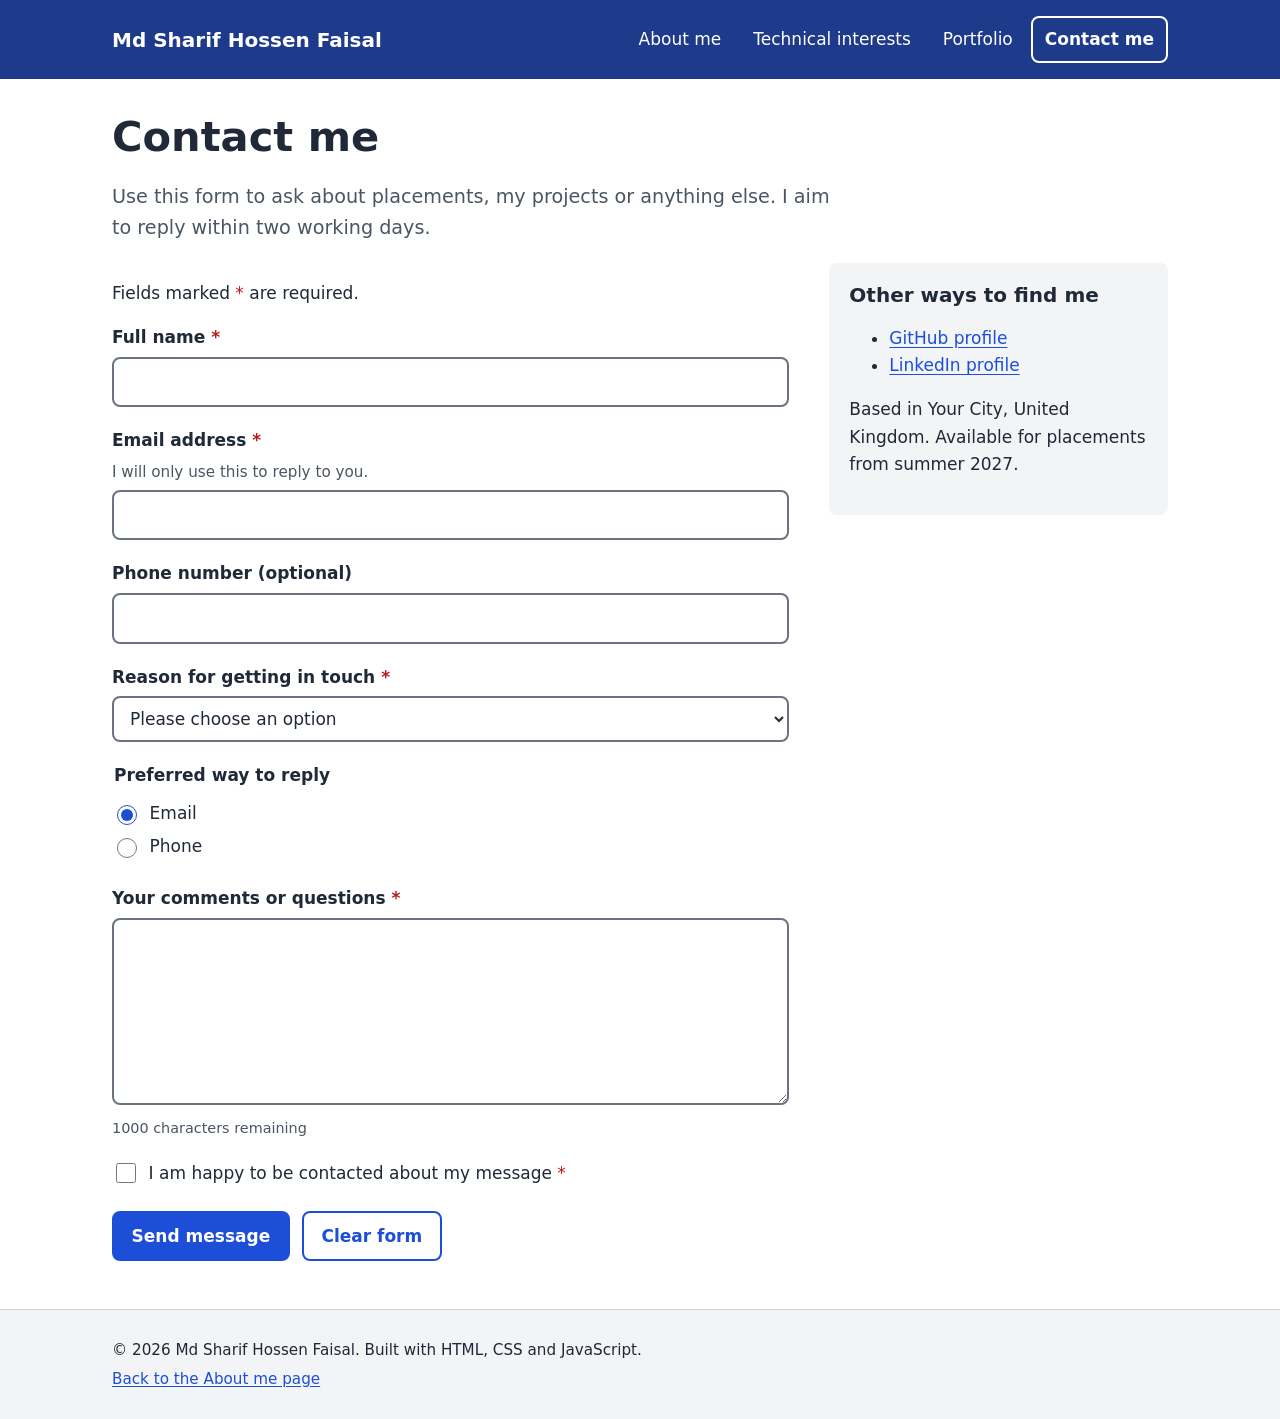
<file: contact.html>
<!DOCTYPE html>
<html lang="en-GB" class="no-js">
<head>
  <meta charset="UTF-8">
  <meta name="viewport" content="width=device-width, initial-scale=1">
  <title>Contact me | Md Sharif Hossen Faisal</title>
  <meta name="description" content="Send Md Sharif Hossen Faisal a message about placements, projects or questions.">
  <link rel="stylesheet" href="css/style.css">
</head>
<body>
  <a class="skip-link" href="#main">Skip to main content</a>

  <header class="site-header">
    <div class="container">
      <p class="site-title"><a href="index.html">Md Sharif Hossen Faisal</a></p>
      <nav class="site-nav" aria-label="Main">
        <ul>
          <li><a href="index.html">About me</a></li>
          <li><a href="interests.html">Technical interests</a></li>
          <li><a href="portfolio.html">Portfolio</a></li>
          <li><a href="contact.html" aria-current="page">Contact me</a></li>
        </ul>
      </nav>
    </div>
  </header>

  <main id="main" tabindex="-1">
    <div class="container">
      <h1>Contact me</h1>
      <p class="lead">Use this form to ask about placements, my projects or anything else.
        I aim to reply within two working days.</p>

      <div class="contact-layout">
        <div>
          <div id="error-summary" class="error-summary" tabindex="-1" role="alert"
               aria-labelledby="error-summary-title" hidden>
            <h2 id="error-summary-title">There is a problem</h2>
            <ul></ul>
          </div>

          <div id="success-message" class="success-message" tabindex="-1" role="status" hidden>
            <h2>Thank you, <span id="success-name"></span></h2>
            <p>Your message has been received. This is a demonstration form, so your details
              have not been sent or stored anywhere.</p>
          </div>

          <form id="contact-form" action="#" method="post" novalidate>
            <p>Fields marked <span class="required-marker" aria-hidden="true">*</span>
              <span class="visually-hidden">with an asterisk</span> are required.</p>

            <div class="form-group">
              <label for="full-name">Full name <span class="required-marker" aria-hidden="true">*</span></label>
              <span id="full-name-error" class="error-message"></span>
              <input type="text" id="full-name" name="full-name" autocomplete="name"
                     required aria-required="true" aria-describedby="full-name-error">
            </div>

            <div class="form-group">
              <label for="email">Email address <span class="required-marker" aria-hidden="true">*</span></label>
              <span id="email-hint" class="hint">I will only use this to reply to you.</span>
              <span id="email-error" class="error-message"></span>
              <input type="email" id="email" name="email" autocomplete="email" spellcheck="false"
                     required aria-required="true" aria-describedby="email-hint email-error">
            </div>

            <div class="form-group">
              <label for="phone">Phone number (optional)</label>
              <span id="phone-error" class="error-message"></span>
              <input type="tel" id="phone" name="phone" autocomplete="tel"
                     aria-describedby="phone-error">
            </div>

            <div class="form-group">
              <label for="reason">Reason for getting in touch <span class="required-marker" aria-hidden="true">*</span></label>
              <span id="reason-error" class="error-message"></span>
              <select id="reason" name="reason" required aria-required="true"
                      aria-describedby="reason-error">
                <option value="">Please choose an option</option>
                <option value="placement">Placement or job opportunity</option>
                <option value="project">Question about a project</option>
                <option value="collaboration">Collaboration</option>
                <option value="other">Something else</option>
              </select>
            </div>

            <fieldset>
              <legend>Preferred way to reply</legend>
              <div class="radio-option">
                <input type="radio" id="reply-email" name="reply" value="email" checked>
                <label for="reply-email">Email</label>
              </div>
              <div class="radio-option">
                <input type="radio" id="reply-phone" name="reply" value="phone">
                <label for="reply-phone">Phone</label>
              </div>
            </fieldset>

            <div class="form-group">
              <label for="message">Your comments or questions <span class="required-marker" aria-hidden="true">*</span></label>
              <span id="message-error" class="error-message"></span>
              <textarea id="message" name="message" rows="6" required aria-required="true"
                        aria-describedby="message-error message-count"></textarea>
              <span id="message-count" class="char-count" aria-live="polite"></span>
            </div>

            <div class="form-group">
              <span id="consent-error" class="error-message"></span>
              <div class="checkbox-option">
                <input type="checkbox" id="consent" name="consent" required aria-required="true"
                       aria-describedby="consent-error">
                <label for="consent">I am happy to be contacted about my message
                  <span class="required-marker" aria-hidden="true">*</span></label>
              </div>
            </div>

            <div class="button-row">
              <button type="submit" class="button-primary">Send message</button>
              <button type="reset" class="button-secondary">Clear form</button>
            </div>
          </form>
        </div>

        <aside class="contact-aside" aria-labelledby="other-ways">
          <h2 id="other-ways">Other ways to find me</h2>
          <ul>
            <li><a href="https://github.com/your-username">GitHub profile</a></li>
            <li><a href="https://www.linkedin.com/in/your-profile">LinkedIn profile</a></li>
          </ul>
          <p>Based in Your City, United Kingdom. Available for placements from summer 2027.</p>
        </aside>
      </div>
    </div>
  </main>

  <footer class="site-footer">
    <div class="container">
      <p>&copy; <span data-year>2026</span> Md Sharif Hossen Faisal. Built with HTML, CSS and JavaScript.</p>
      <p><a href="index.html">Back to the About me page</a></p>
    </div>
  </footer>

  <script src="js/main.js"></script>
  <script src="js/contact.js"></script>
</body>
</html>
</file>
<file: css/style.css>
/* ==========================================================
   Profile site styles
   Colour pairs chosen to meet WCAG 2.2 AA contrast (4.5:1 text, 3:1 UI)
   ========================================================== */

:root {
  --color-bg: #ffffff;
  --color-surface: #f3f4f6;
  --color-text: #1f2937;        /* 14.7:1 on white */
  --color-muted: #4b5563;       /* 7.6:1 on white */
  --color-primary: #1d4ed8;     /* 6.7:1 on white */
  --color-primary-dark: #1e3a8a;
  --color-on-primary: #ffffff;
  --color-border: #6b7280;      /* 4.8:1 on white, meets 3:1 for UI */
  --color-error: #b91c1c;       /* 6.5:1 on white */
  --color-error-bg: #fef2f2;
  --color-success: #166534;     /* 7.1:1 on white */
  --color-success-bg: #f0fdf4;
  --color-focus: #f59e0b;

  --radius: 8px;
  --max-width: 68rem;
  --font: system-ui, -apple-system, "Segoe UI", Roboto, Arial, sans-serif;
}

*,
*::before,
*::after {
  box-sizing: border-box;
}

html {
  scroll-behavior: smooth;
}

@media (prefers-reduced-motion: reduce) {
  html {
    scroll-behavior: auto;
  }
  *,
  *::before,
  *::after {
    transition: none !important;
    animation: none !important;
  }
}

body {
  margin: 0;
  font-family: var(--font);
  font-size: 1.0625rem;
  line-height: 1.6;
  color: var(--color-text);
  background: var(--color-bg);
}

img {
  max-width: 100%;
  height: auto;
  display: block;
}

a {
  color: var(--color-primary);
  text-underline-offset: 0.15em;
}

a:hover {
  color: var(--color-primary-dark);
}

/* Visible focus indicator for keyboard users (WCAG 2.4.7 / 2.4.11) */
:focus-visible {
  outline: 3px solid var(--color-focus);
  outline-offset: 3px;
  box-shadow: 0 0 0 6px var(--color-text);
  border-radius: 2px;
}

.container {
  width: 100%;
  max-width: var(--max-width);
  margin: 0 auto;
  padding: 0 1rem;
}

/* ---------- Skip link (WCAG 2.4.1) ---------- */
.skip-link {
  position: absolute;
  left: 1rem;
  top: -100px;
  z-index: 100;
  padding: 0.75rem 1rem;
  background: var(--color-text);
  color: #ffffff;
  font-weight: 600;
  border-radius: var(--radius);
}

.skip-link:focus {
  top: 1rem;
  color: #ffffff;
}

/* ---------- Header and navigation ---------- */
.site-header {
  background: var(--color-primary-dark);
  color: #ffffff;
}

.site-header .container {
  display: flex;
  flex-wrap: wrap;
  align-items: center;
  justify-content: space-between;
  gap: 0.75rem;
  padding-top: 1rem;
  padding-bottom: 1rem;
}

.site-title {
  margin: 0;
  font-size: 1.25rem;
  font-weight: 700;
}

.site-title a {
  color: #ffffff;
  text-decoration: none;
}

.site-nav ul {
  list-style: none;
  margin: 0;
  padding: 0;
  display: flex;
  flex-wrap: wrap;
  gap: 0.25rem;
}

.site-nav a {
  display: inline-block;
  padding: 0.5rem 0.75rem;
  min-height: 44px;
  color: #ffffff;
  text-decoration: none;
  border-radius: var(--radius);
  border: 2px solid transparent;
}

.site-nav a:hover {
  background: rgba(255, 255, 255, 0.15);
  color: #ffffff;
}

/* Current page: indicated by more than colour alone (WCAG 1.4.1) */
.site-nav a[aria-current="page"] {
  border-color: #ffffff;
  font-weight: 700;
}

/* ---------- Breadcrumb ---------- */
.breadcrumb ol {
  list-style: none;
  display: flex;
  flex-wrap: wrap;
  gap: 0.5rem;
  margin: 1.5rem 0 0;
  padding: 0;
  font-size: 0.95rem;
}

.breadcrumb li + li::before {
  content: "/";
  margin-right: 0.5rem;
  color: var(--color-muted);
}

.breadcrumb [aria-current="page"] {
  color: var(--color-muted);
}

/* ---------- Main content ---------- */
main {
  padding: 2rem 0 3rem;
}

h1,
h2,
h3 {
  line-height: 1.25;
  color: var(--color-text);
}

h1 {
  font-size: clamp(1.9rem, 4vw, 2.6rem);
  margin: 0 0 1rem;
}

h2 {
  font-size: 1.6rem;
  margin: 2.5rem 0 1rem;
}

h3 {
  font-size: 1.25rem;
  margin: 0 0 0.5rem;
}

.lead {
  font-size: 1.2rem;
  color: var(--color-muted);
  max-width: 45rem;
}

.placeholder-note {
  border-left: 4px solid var(--color-primary);
  background: var(--color-surface);
  padding: 0.75rem 1rem;
  border-radius: 0 var(--radius) var(--radius) 0;
}

/* ---------- About page ---------- */
.profile {
  display: grid;
  gap: 2rem;
  align-items: start;
}

@media (min-width: 48rem) {
  .profile {
    grid-template-columns: 18rem 1fr;
  }
}

.profile img {
  border-radius: 50%;
  width: 100%;
  max-width: 18rem;
  aspect-ratio: 1 / 1;
  object-fit: cover;
}

.facts {
  display: grid;
  grid-template-columns: max-content 1fr;
  gap: 0.5rem 1.25rem;
  margin: 1.5rem 0;
  padding: 1.25rem;
  background: var(--color-surface);
  border-radius: var(--radius);
}

.facts dt {
  font-weight: 700;
}

.facts dd {
  margin: 0;
}

.skills {
  list-style: none;
  padding: 0;
  display: flex;
  flex-wrap: wrap;
  gap: 0.5rem;
}

.skills li {
  padding: 0.25rem 0.75rem;
  border: 1px solid var(--color-border);
  border-radius: 999px;
  font-size: 0.95rem;
}

/* ---------- Buttons ---------- */
.button,
button {
  display: inline-flex;
  align-items: center;
  justify-content: center;
  gap: 0.4rem;
  min-height: 44px;
  padding: 0.6rem 1.1rem;
  font: inherit;
  font-weight: 600;
  border-radius: var(--radius);
  border: 2px solid var(--color-primary);
  cursor: pointer;
  text-decoration: none;
}

.button-primary {
  background: var(--color-primary);
  color: var(--color-on-primary);
}

.button-primary:hover {
  background: var(--color-primary-dark);
  border-color: var(--color-primary-dark);
  color: var(--color-on-primary);
}

.button-secondary {
  background: #ffffff;
  color: var(--color-primary);
}

.button-secondary:hover {
  background: var(--color-surface);
  color: var(--color-primary-dark);
}

.button-row {
  display: flex;
  flex-wrap: wrap;
  gap: 0.75rem;
  margin-top: 1.5rem;
}

/* ---------- Interest articles ---------- */
.interest {
  display: grid;
  gap: 1.5rem;
  padding: 1.5rem 0;
  border-bottom: 1px solid #d1d5db;
}

.interest:last-of-type {
  border-bottom: 0;
}

@media (min-width: 48rem) {
  .interest {
    grid-template-columns: 16rem 1fr;
    align-items: start;
  }
}

.interest img {
  border-radius: var(--radius);
}

.interest h2 {
  margin-top: 0;
}

/* ---------- Portfolio cards ---------- */
.card-grid {
  list-style: none;
  padding: 0;
  margin: 0;
  display: grid;
  gap: 1.5rem;
  grid-template-columns: repeat(auto-fill, minmax(17rem, 1fr));
}

.card {
  display: flex;
  flex-direction: column;
  height: 100%;
  border: 1px solid #d1d5db;
  border-radius: var(--radius);
  overflow: hidden;
  background: #ffffff;
}

.card-body {
  display: flex;
  flex-direction: column;
  flex: 1;
  padding: 1.25rem;
}

.card-body p {
  margin: 0 0 1rem;
}

.card h2 {
  font-size: 1.25rem;
  margin: 0 0 0.5rem;
}

.card .tags {
  font-size: 0.9rem;
  color: var(--color-muted);
}

.card-actions {
  margin-top: auto;
  display: flex;
  flex-wrap: wrap;
  gap: 0.5rem;
}

/* Quick-view buttons only make sense when JavaScript is running */
.no-js .js-only {
  display: none;
}

/* ---------- Modal dialog ---------- */
dialog {
  width: min(40rem, calc(100% - 2rem));
  max-height: calc(100% - 2rem);
  padding: 0;
  border: 0;
  border-radius: var(--radius);
  color: var(--color-text);
  box-shadow: 0 20px 50px rgba(0, 0, 0, 0.35);
}

dialog::backdrop {
  background: rgba(17, 24, 39, 0.7);
}

.dialog-inner {
  padding: 1.5rem;
}

.dialog-header {
  display: flex;
  justify-content: space-between;
  align-items: flex-start;
  gap: 1rem;
}

.dialog-header h2 {
  margin: 0;
}

.dialog-close {
  flex-shrink: 0;
  min-width: 44px;
  padding: 0.4rem 0.8rem;
  background: #ffffff;
  color: var(--color-text);
  border-color: var(--color-border);
}

.dialog-close:hover {
  background: var(--color-surface);
}

/* ---------- Project details ---------- */
.project-hero img {
  border-radius: var(--radius);
  margin: 1.5rem 0;
}

.project-meta {
  display: grid;
  grid-template-columns: repeat(auto-fit, minmax(12rem, 1fr));
  gap: 1rem;
  margin: 1.5rem 0;
  padding: 1.25rem;
  background: var(--color-surface);
  border-radius: var(--radius);
}

.project-meta dt {
  font-weight: 700;
}

.project-meta dd {
  margin: 0;
}

.project-pager {
  display: flex;
  flex-wrap: wrap;
  justify-content: space-between;
  gap: 1rem;
  margin-top: 3rem;
  padding-top: 1.5rem;
  border-top: 1px solid #d1d5db;
}

/* ---------- Contact form ---------- */
.contact-layout {
  display: grid;
  gap: 2.5rem;
}

@media (min-width: 56rem) {
  .contact-layout {
    grid-template-columns: 2fr 1fr;
  }
}

.form-group {
  margin-bottom: 1.25rem;
}

label,
legend {
  display: block;
  font-weight: 600;
  margin-bottom: 0.35rem;
}

.hint {
  display: block;
  color: var(--color-muted);
  font-size: 0.95rem;
  margin-bottom: 0.35rem;
}

.required-marker {
  color: var(--color-error);
}

input[type="text"],
input[type="email"],
input[type="tel"],
select,
textarea {
  width: 100%;
  min-height: 44px;
  padding: 0.6rem 0.75rem;
  font: inherit;
  color: var(--color-text);
  background: #ffffff;
  border: 2px solid var(--color-border);
  border-radius: var(--radius);
}

textarea {
  min-height: 9rem;
  resize: vertical;
}

fieldset {
  border: 0;
  padding: 0;
  margin: 0 0 1.25rem;
}

.radio-option,
.checkbox-option {
  display: flex;
  align-items: center;
  gap: 0.6rem;
  margin: 0.35rem 0;
}

.radio-option label,
.checkbox-option label {
  font-weight: 400;
  margin: 0;
}

.radio-option input,
.checkbox-option input {
  width: 1.25rem;
  height: 1.25rem;
  accent-color: var(--color-primary);
}

[aria-invalid="true"] {
  border-color: var(--color-error);
  border-width: 3px;
}

.error-message {
  display: block;
  color: var(--color-error);
  font-weight: 600;
  margin-bottom: 0.35rem;
}

.error-message::before {
  content: "\26A0\FE0E  ";  /* warning sign so errors are not colour-only */
}

.error-message:empty {
  display: none;
}

.error-summary {
  border: 3px solid var(--color-error);
  background: var(--color-error-bg);
  padding: 1rem 1.25rem;
  border-radius: var(--radius);
  margin-bottom: 1.5rem;
}

.error-summary h2 {
  font-size: 1.2rem;
  margin: 0 0 0.5rem;
  color: var(--color-error);
}

.error-summary ul {
  margin: 0;
  padding-left: 1.25rem;
}

.error-summary a {
  color: var(--color-error);
  font-weight: 600;
}

.success-message {
  border: 3px solid var(--color-success);
  background: var(--color-success-bg);
  color: var(--color-success);
  padding: 1rem 1.25rem;
  border-radius: var(--radius);
  margin-bottom: 1.5rem;
}

.success-message h2 {
  font-size: 1.2rem;
  margin: 0 0 0.5rem;
  color: var(--color-success);
}

.success-message p {
  margin: 0;
  color: var(--color-text);
}

[hidden] {
  display: none !important;
}

.char-count {
  display: block;
  font-size: 0.9rem;
  color: var(--color-muted);
  margin-top: 0.25rem;
}

.contact-aside {
  padding: 1.25rem;
  background: var(--color-surface);
  border-radius: var(--radius);
  align-self: start;
}

.contact-aside h2 {
  margin-top: 0;
  font-size: 1.25rem;
}

/* ---------- Footer ---------- */
.site-footer {
  background: var(--color-surface);
  border-top: 1px solid #d1d5db;
  padding: 1.5rem 0;
  font-size: 0.95rem;
}

.site-footer p {
  margin: 0.25rem 0;
}

/* Visually hidden but available to screen readers */
.visually-hidden {
  position: absolute !important;
  width: 1px;
  height: 1px;
  padding: 0;
  margin: -1px;
  overflow: hidden;
  clip: rect(0, 0, 0, 0);
  white-space: nowrap;
  border: 0;
}
</file>
